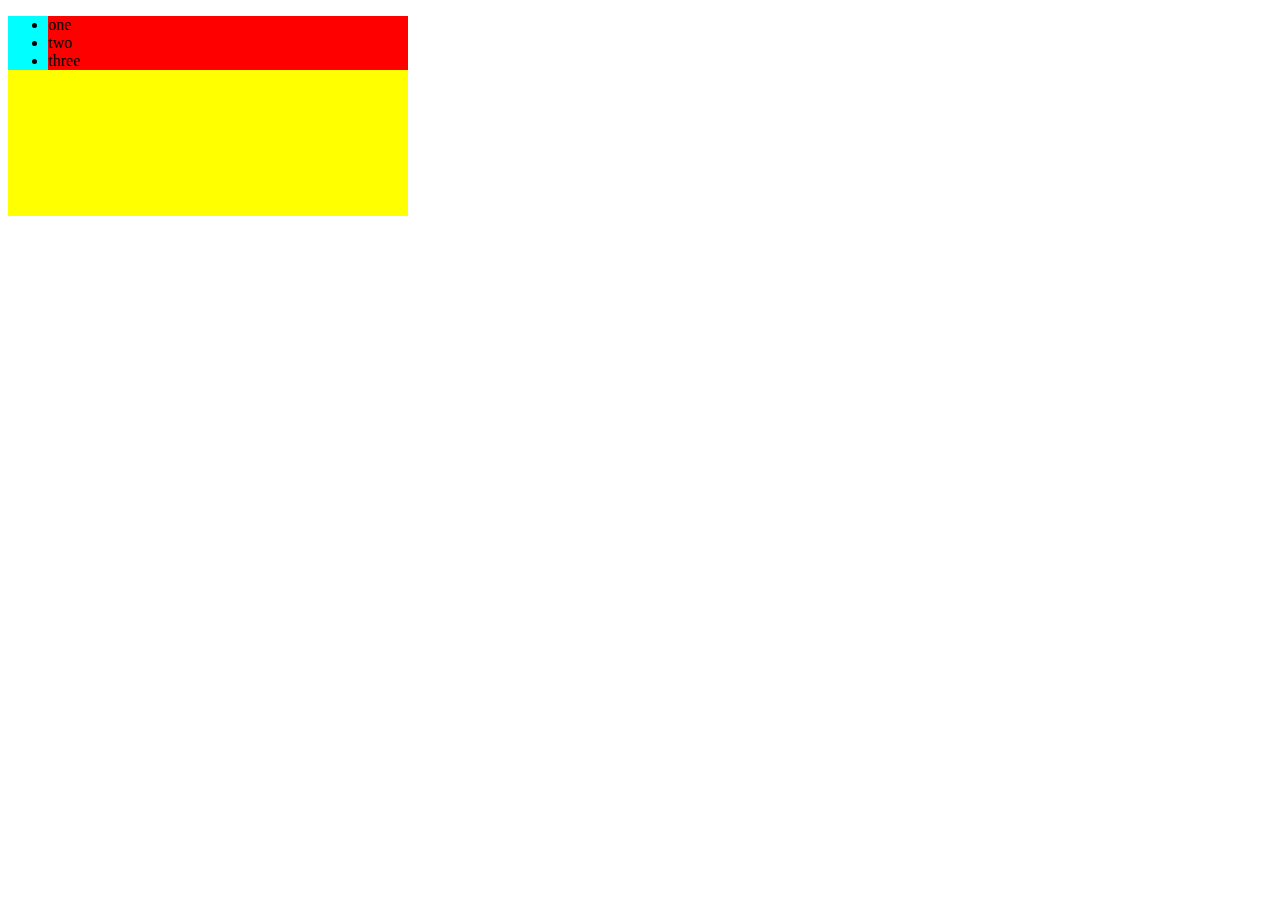
<file: Index.html>
<!DOCTYPE html>
<html lang="en">
<head>
    <meta charset="UTF-8">
    <meta name="viewport" content="width=device-width, initial-scale=1.0">
    <title>Index</title>
    <link rel="stylesheet" href="Style.css">
</head>
<body>
    
    <div>
        <ul>
            <li>one</li>
            <li>two</li>
            <li>three</li>
        </ul>
    </div>
    <script src="App.js"></script>
</body>
</html>
</file>
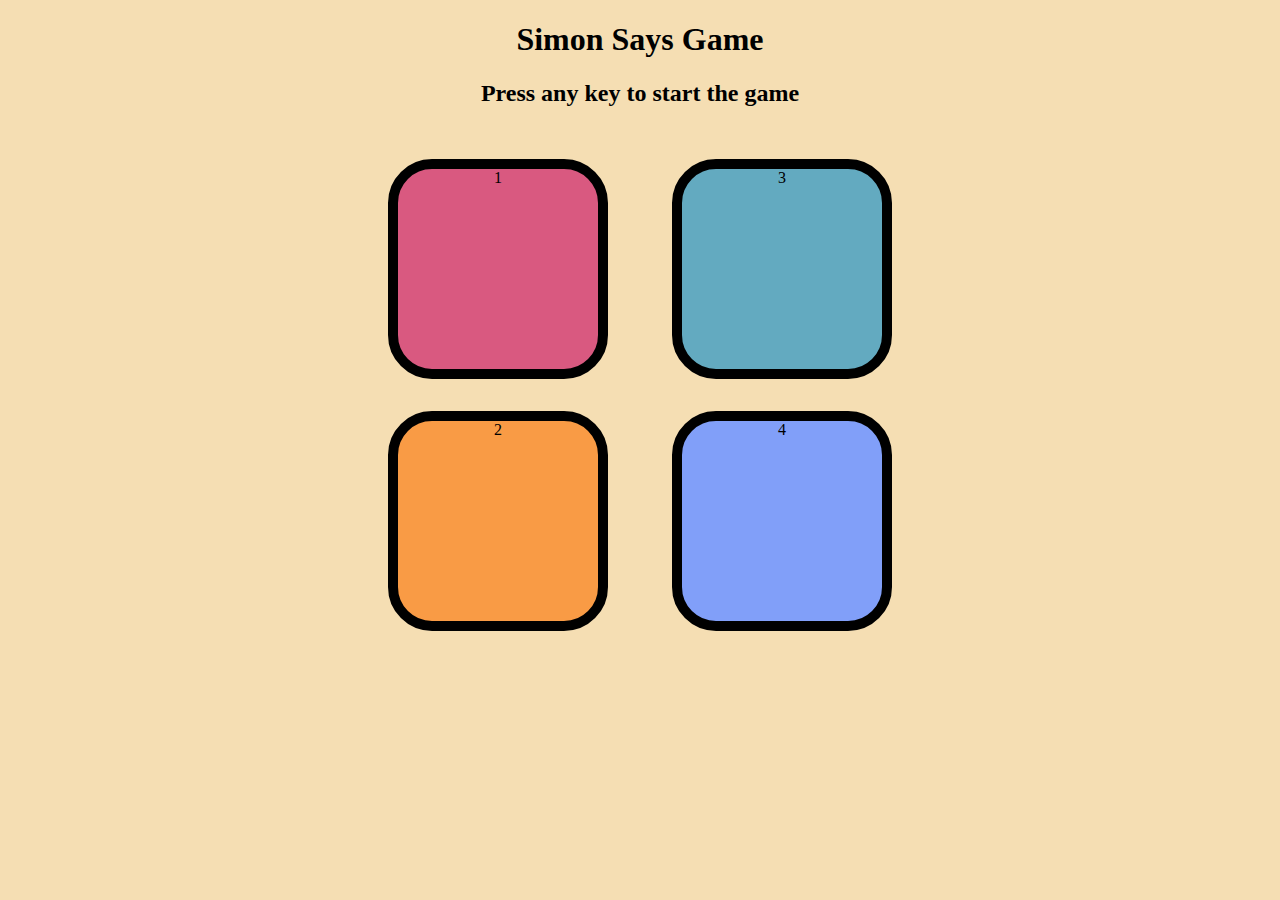
<file: Simon.html>
<!DOCTYPE html>
<html lang="en">
<head>
    <meta charset="UTF-8">
    <meta name="viewport" content="width=device-width, initial-scale=1.0">
    <title>Simon Says Game</title>
    <link rel="stylesheet" href="Simon.css">
</head>
<body>
    <h1>Simon Says Game</h1>
    <h2>Press any key to start the game</h2>

    <div class="btn-container">
        <div class="line-one">
            <div class="btn red" type = "button" id = "red">1</div>
            <div class="btn yellow" type = "button" id = "yellow">2</div>
        </div>

        <div class="line-two">
            <div class="btn green" type = "button" id = "green">3</div>
            <div class="btn purple"type = "button" id = "purple">4</div>
        </div>

    </div>

    <script src="Simon.js"></script>
</body>
</html>
</file>
<file: Style.css>
div {
    height: 200px;
    width: 400px;
    background-color: yellow;
}

li {
    background-color: red;
}

ul {
    background-color: aqua;
}
</file>
<file: Simon.css>
body {
    text-align: center;
    background-color: wheat;
}

.btn {
    height: 200px;
    width: 200px;
    border-radius: 20%;
    border: 10px solid black;
    margin: 2rem;
}

.btn-container {
    display: flex;
    justify-content: center;
    
}

.red {
    background-color: #d95980;
}

.yellow {
    background-color: #f99b45;
}

.green {
    background-color: #63aac0;
}

.purple {
    background-color: #819ff9;
}

.flash {
    background-color: white;
}

.userflash {
    background-color: green;
}
</file>
